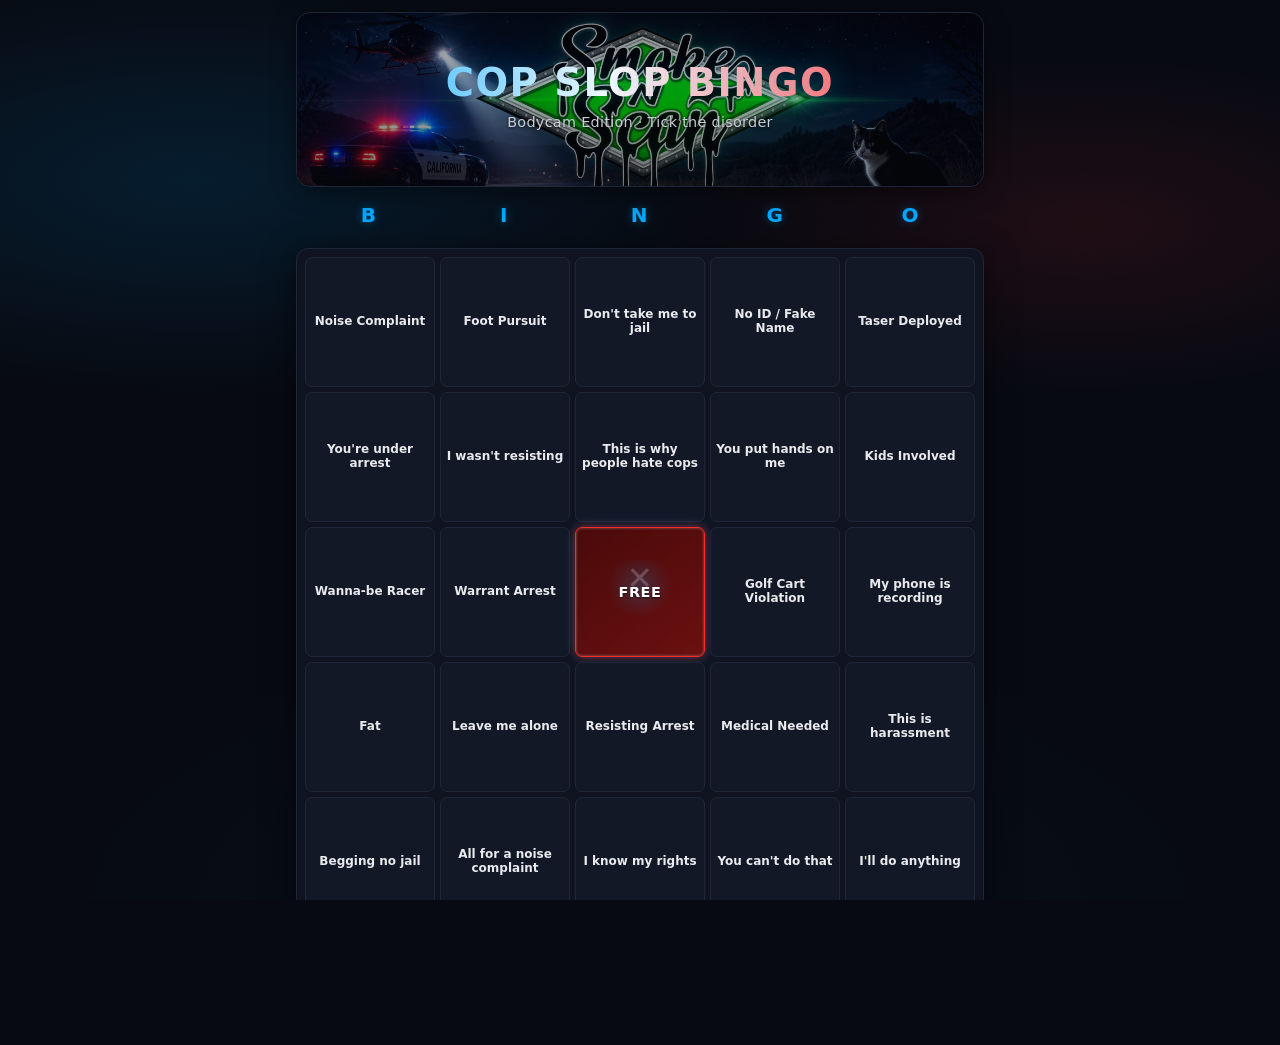
<file: index.html>
<!DOCTYPE html>
<html lang="en">
<head>
  <meta charset="UTF-8">
  <meta name="viewport" content="width=device-width, initial-scale=1.0">
  <title>Cop Slop Bingo</title>
  <meta name="description" content="Cop Slop Bingo is an interactive bingo game to play while watching law enforcement bodycam videos and streamer reactions from creators like Asmongold. Mark events in real-time for fun engagement during streams.">
  <meta property="og:title" content="Cop Slop Bingo">
  <meta property="og:description" content="Cop Slop Bingo is an interactive bingo game to play while watching law enforcement bodycam videos and streamer reactions from creators like Asmongold. Mark events in real-time for fun engagement during streams.">
  <meta property="og:type" content="website">
  <meta name="twitter:card" content="summary">
  <meta name="twitter:title" content="Cop Slop Bingo">
  <meta name="twitter:description" content="Cop Slop Bingo is an interactive bingo game to play while watching law enforcement bodycam videos and streamer reactions from creators like Asmongold. Mark events in real-time for fun engagement during streams.">
  <link rel="stylesheet" href="styles.css">
</head>
<body>
  <div class="app">
    <div class="top">
      <header>
        <h1>COP SLOP BINGO</h1>
        <p class="tagline">Bodycam Edition · Tick the disorder</p>
      </header>
    </div>

    <div id="how-to" class="how-to hidden">
      <h3>How to Play</h3>
      <ol>
        <li>Watch bodycam / arrest footage on stream with <a href="https://www.twitch.tv/zackrawrr" target=_blank >ZackRawrr</a>.</li>
        <li>Everyone starts on the same <strong>Daily Card</strong> so the whole chat can play along together.</li>
        <li>Click a square when that event happens.</li>
        <li>Get 5 in a row (horizontal, vertical, or diagonal) including FREE → BINGO!</li>
        <li>Want your own board? Hit "New Random Card". Switch back anytime with "Daily Card".</li>
      </ol>
      <p class="tip">Center FREE is always marked. Play along live. First to bingo wins chud bragging rights.</p>
      <button id="close-how-to" class="btn secondary small">Got it</button>
    </div>

    <div class="bingo-headers" aria-hidden="true">
      <span>B</span><span>I</span><span>N</span><span>G</span><span>O</span>
    </div>
    <div id="bingo-board" class="bingo-board" aria-label="Bingo card"></div>

    <div class="controls">
      <button id="daily-card-btn" class="btn primary">Daily Card</button>
      <button id="new-card-btn" class="btn secondary">New Random Card</button>
      <button id="how-to-btn" class="btn secondary">How to Play</button>
    </div>

    <div class="footer">
      <span>Cop Slop · Daily shared card · Pure CSS + JS · No tracking</span><br>
      <a href="https://ko-fi.com/nowteslafy" target="_blank" style="display: inline-flex; align-items: center; gap: 6px; color: #ff5e5b; text-decoration: none;">
        <svg width="16" height="16" viewBox="0 0 24 24" fill="none" stroke="currentColor" stroke-width="2" stroke-linecap="round" stroke-linejoin="round">
          <path d="M18 8h1a4 4 0 0 1 0 8h-1"></path>
          <path d="M2 8v11a2 2 0 0 0 2 2h12a2 2 0 0 0 2-2V8"></path>
          <path d="M6 4v4"></path>
          <path d="M10 4v4"></path>
          <path d="M14 4v4"></path>
        </svg>
        Buy me a Ko-fi
      </a>
    </div>
  </div>

  <!-- Bingo Overlay -->
  <div id="bingo-overlay" class="overlay hidden">
    <div class="confetti-container" id="confetti"></div>
    <div class="bingo-message">
      <div class="bingo-text">BINGO!</div>
      <p class="bingo-sub">You called it. What a piece of shit!</p>
      <button id="play-again-btn" class="btn primary large">It's Obvious</button>
    </div>
  </div>

  <script src="app.js"></script>
</body>
</html>
</file>
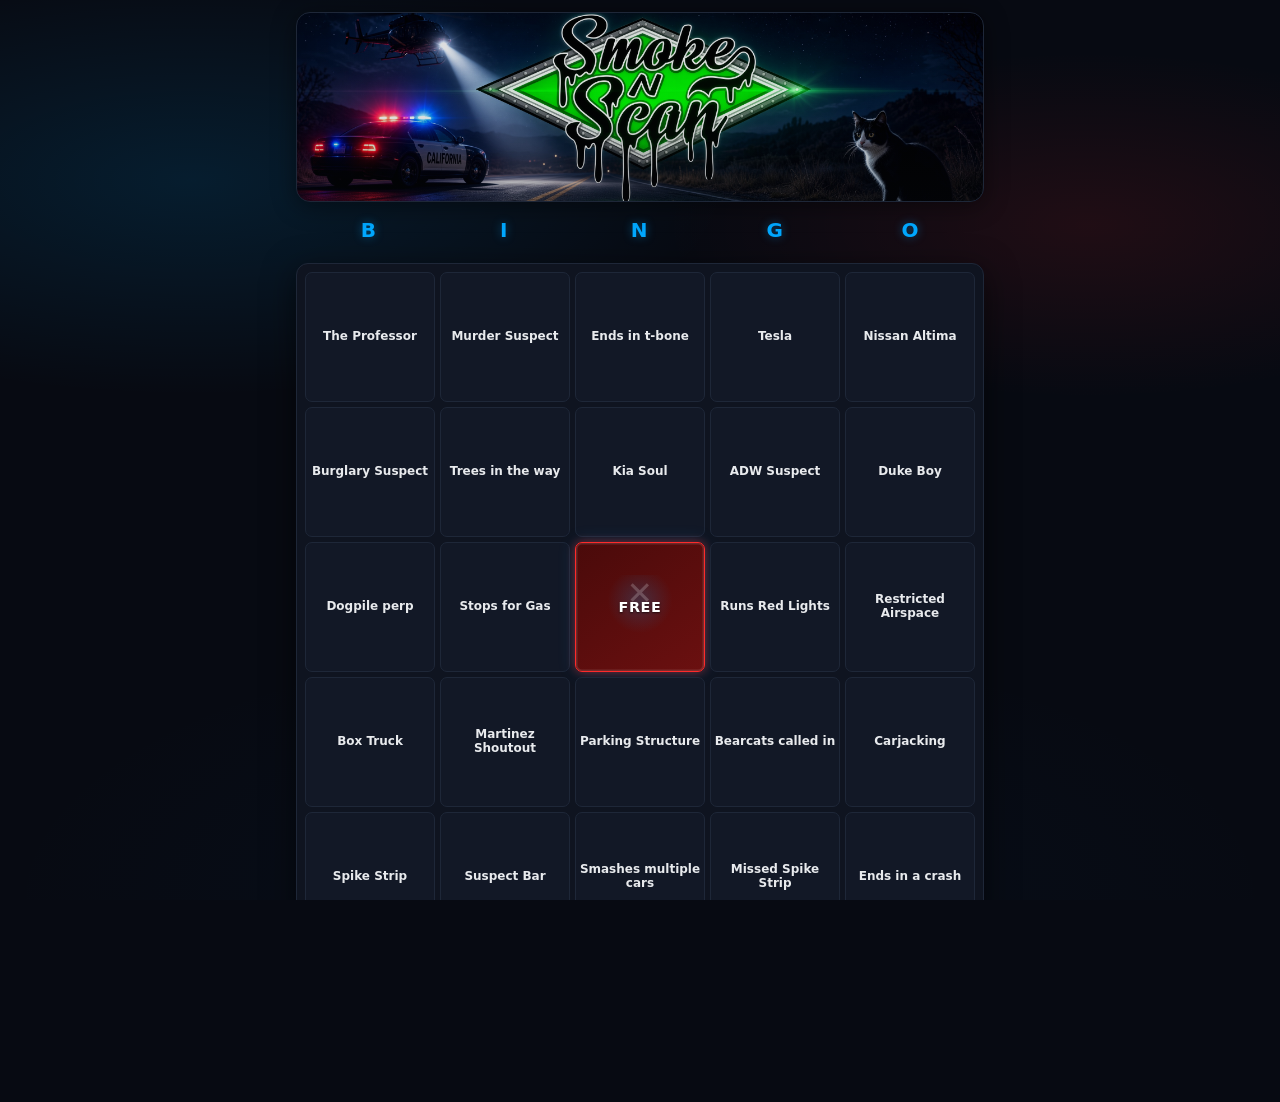
<file: chase/index.html>
<!DOCTYPE html>
<html lang="en">
<head>
  <meta charset="UTF-8">
  <meta name="viewport" content="width=device-width, initial-scale=1.0">
  <title>Cop Slop Chase Bingo</title>
  <meta name="description" content="Cop Slop Chase Bingo — play along live police chases with Smoke-n-Scan. Mark vehicles, events, and endings in real time during the stream.">
  <meta property="og:title" content="Cop Slop Chase Bingo">
  <meta property="og:description" content="Cop Slop Chase Bingo — play along live police chases with Smoke-n-Scan. Mark vehicles, events, and endings in real time during the stream.">
  <meta property="og:type" content="website">
  <meta name="twitter:card" content="summary">
  <meta name="twitter:title" content="Cop Slop Chase Bingo">
  <meta name="twitter:description" content="Cop Slop Chase Bingo — play along live police chases with Smoke-n-Scan. Mark vehicles, events, and endings in real time during the stream.">
  <link rel="stylesheet" href="styles.css">
</head>
<body>
  <div class="app">
    <div class="top" aria-hidden="true"></div>

    <div id="how-to" class="how-to hidden">
      <h3>How to Play</h3>
      <ol>
        <li>Watch live police chases with <a href="https://www.twitch.tv/smokenscan" target="_blank">Smoke-n-Scan</a>.</li>
        <li>Everyone starts on the same <strong>Daily Card</strong> so the whole chat can play along together.</li>
        <li>Click a square when that vehicle, event, or ending happens.</li>
        <li>Get 5 in a row (horizontal, vertical, or diagonal) including FREE → BINGO!</li>
        <li>Want your own board? Hit "New Random Card". Switch back anytime with "Daily Card".</li>
      </ol>
      <p class="tip">Center FREE is always marked. Play along live. First to bingo wins bragging rights.</p>
      <button id="close-how-to" class="btn secondary small">Got it</button>
    </div>

    <div class="bingo-headers" aria-hidden="true">
      <span>B</span><span>I</span><span>N</span><span>G</span><span>O</span>
    </div>
    <div id="bingo-board" class="bingo-board" aria-label="Bingo card"></div>

    <div class="controls">
      <button id="daily-card-btn" class="btn primary">Daily Card</button>
      <button id="new-card-btn" class="btn secondary">New Random Card</button>
      <button id="how-to-btn" class="btn secondary">How to Play</button>
    </div>

    <div class="footer">
      <span>Smoke-n-Scan Chases · Daily shared card · Pure CSS + JS · No tracking</span>
      <div class="theme-row">
        <button id="theme-toggle" class="theme-btn" aria-label="Play SNS theme" title="Play SNS theme">▶</button>
        <a href="sns-theme.mp3" download="sns-theme.mp3" class="theme-download">Download SNS theme</a>
      </div>
      <a href="https://ko-fi.com/nowteslafy" target="_blank" class="kofi-link">
        <svg width="16" height="16" viewBox="0 0 24 24" fill="none" stroke="currentColor" stroke-width="2" stroke-linecap="round" stroke-linejoin="round">
          <path d="M18 8h1a4 4 0 0 1 0 8h-1"></path>
          <path d="M2 8v11a2 2 0 0 0 2 2h12a2 2 0 0 0 2-2V8"></path>
          <path d="M6 4v4"></path>
          <path d="M10 4v4"></path>
          <path d="M14 4v4"></path>
        </svg>
        Buy me a Ko-fi
      </a>
    </div>
  </div>

  <audio id="sns-theme" src="sns-theme.mp3" preload="none"></audio>

  <!-- Bingo Overlay -->
  <div id="bingo-overlay" class="overlay hidden">
    <div class="confetti-container" id="confetti"></div>
    <div class="bingo-message">
      <div class="bingo-text">BINGO!</div>
      <p class="bingo-sub">You got 'em Billy!</p>
      <button id="play-again-btn" class="btn primary large">Smoke! 💨</button>
    </div>
  </div>

  <script src="app.js"></script>
</body>
</html>
</file>
<file: styles.css>
/* Cop Slop Bingo - Asmongold / ZackRawrr Bodycam Edition */

:root {
  --bg: #070a12;
  --surface: #0f1420;
  --border: #1e2738;
  --text: #e8eaed;
  --muted: #8b93a7;
  --cop-blue: #00a8ff;
  --cop-blue-dim: #0077cc;
  --cop-red: #ff2a2a;
  --cop-red-dim: #cc1a1a;
  --gold: #ffd600;
  --radius: 10px;
  --shadow: 0 8px 32px rgba(0,0,0,0.55);
  --font: system-ui, -apple-system, "Segoe UI", Roboto, "Helvetica Neue", Arial, sans-serif;
}

* {
  box-sizing: border-box;
  margin: 0;
  padding: 0;
}

html, body {
  height: 100%;
  background: var(--bg);
  color: var(--text);
  font-family: var(--font);
  line-height: 1.4;
  overflow-x: hidden;
}

body {
  display: flex;
  justify-content: center;
  min-height: 100vh;
  background-color: var(--bg);
  background-image:
    radial-gradient(ellipse 70% 40% at 15% 20%, rgba(0, 168, 255, 0.12), transparent 60%),
    radial-gradient(ellipse 60% 35% at 85% 25%, rgba(255, 42, 42, 0.10), transparent 55%),
    radial-gradient(ellipse 50% 30% at 50% 100%, rgba(0, 100, 180, 0.05), transparent);
}

.app {
  width: 100%;
  max-width: 720px;
  padding: 0.75rem 1rem 1.75rem;
  display: flex;
  flex-direction: column;
  gap: 0.9rem;
}

/* ===== Top section (header + controls) with photo background ===== */
.top {
  position: relative;
  border-radius: 14px;
  overflow: hidden;
  background-color: #0a1220;
  background-image: url("banner.jpg");
  background-size: cover;
  background-position: center 20%;
  background-repeat: no-repeat;
  padding: 1.1rem 1rem 1.15rem;
  min-height: 175px;
  display: flex;
  flex-direction: column;
  justify-content: center;
  box-shadow: 0 4px 24px rgba(0,0,0,0.45);
  border: 1px solid var(--border);
}

/* Soft dark overlay so title + buttons stay readable while photo remains visible */
.top::before {
  content: "";
  position: absolute;
  inset: 0;
  background: linear-gradient(
    180deg,
    rgba(7, 10, 18, 0.45) 0%,
    rgba(7, 10, 18, 0.35) 40%,
    rgba(7, 10, 18, 0.55) 100%
  );
  pointer-events: none;
  z-index: 0;
}

.top > * {
  position: relative;
  z-index: 1;
}

/* Header */
header {
  text-align: center;
  padding: 0 0 0.65rem;
}

h1 {
  font-size: clamp(1.7rem, 5.5vw, 2.4rem);
  font-weight: 800;
  letter-spacing: 0.04em;
  background: linear-gradient(90deg, var(--cop-blue), #fff 45%, var(--cop-red));
  -webkit-background-clip: text;
  background-clip: text;
  color: transparent;
  text-shadow: 0 0 30px rgba(0, 168, 255, 0.25);
  margin-bottom: 0.1rem;
}

.tagline {
  color: #c8cdd8;
  font-size: 0.9rem;
  font-weight: 500;
  letter-spacing: 0.02em;
  text-shadow: 0 1px 3px rgba(0,0,0,0.7);
}

a {
  color: var(--cop-blue);
}

/* Controls — below bingo board (match /chase layout) */
.controls {
  display: flex;
  gap: 0.6rem;
  justify-content: center;
  flex-wrap: wrap;
}

.btn {
  appearance: none;
  border: none;
  border-radius: 999px;
  padding: 0.65rem 1.25rem;
  font-size: 0.9rem;
  font-weight: 700;
  cursor: pointer;
  transition: transform 0.15s ease, box-shadow 0.15s ease, background 0.15s;
  font-family: inherit;
  letter-spacing: 0.02em;
}

.btn:active {
  transform: scale(0.97);
}

.btn.primary {
  background: linear-gradient(135deg, var(--cop-blue), var(--cop-blue-dim));
  color: #000;
  box-shadow: 0 4px 18px rgba(0, 168, 255, 0.35);
}

.btn.primary:hover {
  box-shadow: 0 0 0 2px var(--cop-blue), 0 0 18px rgba(0, 168, 255, 0.5), 0 0 28px rgba(255, 42, 42, 0.25);
  transform: translateY(-1px);
}

.btn.secondary {
  background: var(--surface);
  color: var(--text);
  border: 1px solid var(--border);
}

.btn.secondary:hover {
  border-color: var(--cop-blue);
  color: var(--cop-blue);
  box-shadow: 0 0 12px rgba(0, 168, 255, 0.2);
}

.btn.small {
  padding: 0.4rem 0.9rem;
  font-size: 0.82rem;
}

.btn.large {
  padding: 0.85rem 1.8rem;
  font-size: 1.05rem;
}

/* How to */
.how-to {
  background: var(--surface);
  border: 1px solid var(--border);
  border-radius: var(--radius);
  padding: 1.1rem 1.3rem;
  font-size: 0.92rem;
  box-shadow: var(--shadow);
}

.how-to.hidden {
  display: none;
}

.how-to h3 {
  margin-bottom: 0.65rem;
  color: var(--cop-blue);
  font-size: 1.05rem;
}

.how-to ol {
  margin: 0 0 0.65rem 1.15rem;
  color: var(--text);
}

.how-to li {
  margin-bottom: 0.3rem;
}

.how-to .tip {
  color: var(--muted);
  font-size: 0.85rem;
  margin-bottom: 0.9rem;
  font-style: italic;
}

/* Bingo Board */
.bingo-board {
  display: grid;
  grid-template-columns: repeat(5, 1fr);
  gap: 5px;
  background: var(--surface);
  padding: 8px;
  border-radius: 12px;
  border: 1px solid var(--border);
  box-shadow: var(--shadow);
  user-select: none;
}

.cell {
  aspect-ratio: 1;
  background: #121826;
  border: 1px solid var(--border);
  border-radius: 7px;
  display: flex;
  align-items: center;
  justify-content: center;
  text-align: center;
  padding: 5px 3px;
  font-size: clamp(0.55rem, 2vw, 0.75rem);
  font-weight: 600;
  line-height: 1.15;
  cursor: pointer;
  transition: background 0.18s, border-color 0.18s, transform 0.12s, box-shadow 0.18s;
  position: relative;
  overflow: hidden;
  color: var(--text);
}

.cell:hover:not(.free):not(.marked) {
  border-color: transparent;
  background: #1a2235;
  transform: scale(1.04);
  z-index: 1;
  box-shadow:
    0 0 0 1.5px var(--cop-blue),
    0 0 12px rgba(0, 168, 255, 0.45),
    0 0 20px rgba(255, 42, 42, 0.25);
}

.cell:active:not(.free) {
  transform: scale(0.96);
}

/* FREE center */
.cell.free {
  background: linear-gradient(145deg, #0a1a3a, #0d2248);
  border-color: var(--cop-blue);
  color: var(--gold);
  font-weight: 800;
  font-size: clamp(0.7rem, 2.2vw, 0.9rem);
  letter-spacing: 0.04em;
  cursor: default;
  box-shadow: inset 0 0 20px rgba(0, 168, 255, 0.15), 0 0 10px rgba(0, 168, 255, 0.2);
}

.cell.free::before {
  content: "";
  position: absolute;
  inset: 0;
  background: radial-gradient(circle at 50% 40%, rgba(0, 168, 255, 0.2), transparent 65%);
  pointer-events: none;
}

.cell.free span {
  position: relative;
  z-index: 1;
  text-shadow: 0 1px 3px rgba(0,0,0,0.8), 0 0 8px rgba(255, 214, 0, 0.5);
}

/* Marked - red/blue cop light theme */
.cell.marked {
  background: linear-gradient(145deg, #4a0a0a, #6b1010);
  border-color: var(--cop-red);
  color: #fff;
  box-shadow:
    inset 0 0 0 1.5px rgba(255,255,255,0.12),
    0 0 10px rgba(255, 42, 42, 0.45),
    0 0 18px rgba(0, 168, 255, 0.2);
}

.cell.marked::before {
  content: "✕";
  position: absolute;
  font-size: 2.2em;
  font-weight: 900;
  color: rgba(255,255,255,0.2);
  top: 50%;
  left: 50%;
  transform: translate(-50%, -50%);
  pointer-events: none;
  z-index: 0;
}

.cell.marked span {
  position: relative;
  z-index: 1;
  text-shadow: 0 1px 2px rgba(0,0,0,0.6);
}

/* BINGO headers */
.bingo-headers {
  display: grid;
  grid-template-columns: repeat(5, 1fr);
  gap: 5px;
  margin-bottom: 4px;
  padding: 0 8px;
}

.bingo-headers span {
  text-align: center;
  font-weight: 800;
  font-size: 1.25rem;
  color: var(--cop-blue);
  letter-spacing: 0.08em;
  text-shadow: 0 0 10px rgba(0, 168, 255, 0.4);
}

/* Footer */
.footer {
  text-align: center;
  color: var(--muted);
  font-size: 0.72rem;
  padding-top: 0.35rem;
  opacity: 0.85;
}

/* ===== Overlay + Confetti + Cop Lights ===== */
.overlay {
  position: fixed;
  inset: 0;
  background: rgba(0, 0, 0, 0.78);
  display: flex;
  align-items: center;
  justify-content: center;
  z-index: 100;
  backdrop-filter: blur(5px);
  animation: fadeIn 0.25s ease;
}

.overlay.hidden {
  display: none;
}

/* Flashing cop lights on the overlay */
.overlay::before {
  content: "";
  position: absolute;
  inset: 0;
  background: linear-gradient(90deg, rgba(255, 42, 42, 0.22), transparent 40%, transparent 60%, rgba(0, 168, 255, 0.22));
  animation: copFlash 0.55s ease-in-out infinite alternate;
  pointer-events: none;
  z-index: 0;
}

@keyframes copFlash {
  0% {
    background: linear-gradient(90deg, rgba(255, 42, 42, 0.28), transparent 45%, transparent 55%, rgba(0, 168, 255, 0.12));
    opacity: 0.9;
  }
  100% {
    background: linear-gradient(90deg, rgba(255, 42, 42, 0.1), transparent 45%, transparent 55%, rgba(0, 168, 255, 0.3));
    opacity: 1;
  }
}

@keyframes fadeIn {
  from { opacity: 0; }
  to { opacity: 1; }
}

.bingo-message {
  text-align: center;
  z-index: 2;
  padding: 1.75rem;
  position: relative;
}

.bingo-text {
  font-size: clamp(3.6rem, 16vw, 7rem);
  font-weight: 900;
  letter-spacing: 0.05em;
  background: linear-gradient(90deg, var(--gold), #fff, var(--cop-blue));
  -webkit-background-clip: text;
  background-clip: text;
  color: transparent;
  text-shadow: 0 0 50px rgba(255, 214, 0, 0.45);
  animation: popIn 0.45s cubic-bezier(0.175, 0.885, 0.32, 1.275);
  line-height: 1;
  margin-bottom: 0.4rem;
}

@keyframes popIn {
  0% { transform: scale(0.25); opacity: 0; }
  100% { transform: scale(1); opacity: 1; }
}

.bingo-sub {
  font-size: 1.15rem;
  color: #c0c5d0;
  margin-bottom: 1.5rem;
  font-weight: 500;
}

/* Confetti */
.confetti-container {
  position: absolute;
  inset: 0;
  overflow: hidden;
  pointer-events: none;
  z-index: 1;
}

.confetti {
  position: absolute;
  top: -30px;
  opacity: 0.95;
  animation: fall linear forwards;
  font-size: 1.1rem;
  line-height: 1;
  will-change: transform;
}

.confetti.dot {
  width: 8px;
  height: 8px;
  border-radius: 50%;
  font-size: 0;
}

@keyframes fall {
  to {
    transform: translateY(110vh) rotate(720deg);
    opacity: 0;
  }
}

/* Responsive — phones only. Taller banner clears a typical iOS PiP window. */
@media (max-width: 480px) {
  .app {
    padding: 0.5rem 0.5rem 1.25rem;
    gap: 0.7rem;
  }
  .top {
    min-height: 250px;
    padding: 0.85rem 0.75rem 0.9rem;
  }
  .cell {
    font-size: 0.52rem;
    padding: 3px 2px;
  }
  .bingo-board {
    gap: 3px;
    padding: 5px;
  }
  h1 {
    font-size: 1.55rem;
  }
  .btn {
    padding: 0.55rem 1rem;
    font-size: 0.82rem;
  }
}
</file>
<file: chase/styles.css>
/* Cop Slop Chase Bingo - Smoke-n-Scan Edition */

:root {
  --bg: #070a12;
  --surface: #0f1420;
  --border: #1e2738;
  --text: #e8eaed;
  --muted: #8b93a7;
  --cop-blue: #00a8ff;
  --cop-blue-dim: #0077cc;
  --cop-red: #ff2a2a;
  --cop-red-dim: #cc1a1a;
  --gold: #ffd600;
  --radius: 10px;
  --shadow: 0 8px 32px rgba(0,0,0,0.55);
  --font: system-ui, -apple-system, "Segoe UI", Roboto, "Helvetica Neue", Arial, sans-serif;
}

* {
  box-sizing: border-box;
  margin: 0;
  padding: 0;
}

html, body {
  height: 100%;
  background: var(--bg);
  color: var(--text);
  font-family: var(--font);
  line-height: 1.4;
  overflow-x: hidden;
}

body {
  display: flex;
  justify-content: center;
  min-height: 100vh;
  background-color: var(--bg);
  background-image:
    radial-gradient(ellipse 70% 40% at 15% 20%, rgba(0, 168, 255, 0.12), transparent 60%),
    radial-gradient(ellipse 60% 35% at 85% 25%, rgba(255, 42, 42, 0.10), transparent 55%),
    radial-gradient(ellipse 50% 30% at 50% 100%, rgba(0, 100, 180, 0.05), transparent);
}

.app {
  width: 100%;
  max-width: 720px;
  padding: 0.75rem 1rem 1.75rem;
  display: flex;
  flex-direction: column;
  gap: 0.9rem;
}

/* ===== Banner (image only) ===== */
.top {
  position: relative;
  border-radius: 14px;
  overflow: hidden;
  background-color: #0a1220;
  background-image: url("banner.jpg");
  background-size: cover;
  background-position: center center;
  background-repeat: no-repeat;
  min-height: 190px;
  box-shadow: 0 4px 24px rgba(0,0,0,0.45);
  border: 1px solid var(--border);
}

.top::before {
  content: "";
  position: absolute;
  inset: 0;
  background: linear-gradient(
    180deg,
    rgba(7, 10, 18, 0.15) 0%,
    rgba(7, 10, 18, 0.10) 50%,
    rgba(7, 10, 18, 0.35) 100%
  );
  pointer-events: none;
  z-index: 0;
}

a {
  color: var(--cop-blue);
}

/* Controls — below bingo board */
.controls {
  display: flex;
  gap: 0.6rem;
  justify-content: center;
  flex-wrap: wrap;
}

.btn {
  appearance: none;
  border: none;
  border-radius: 999px;
  padding: 0.65rem 1.25rem;
  font-size: 0.9rem;
  font-weight: 700;
  cursor: pointer;
  transition: transform 0.15s ease, box-shadow 0.15s ease, background 0.15s;
  font-family: inherit;
  letter-spacing: 0.02em;
}

.btn:active {
  transform: scale(0.97);
}

.btn.primary {
  background: linear-gradient(135deg, var(--cop-blue), var(--cop-blue-dim));
  color: #000;
  box-shadow: 0 4px 18px rgba(0, 168, 255, 0.35);
}

.btn.primary:hover {
  box-shadow: 0 0 0 2px var(--cop-blue), 0 0 18px rgba(0, 168, 255, 0.5), 0 0 28px rgba(255, 42, 42, 0.25);
  transform: translateY(-1px);
}

.btn.secondary {
  background: var(--surface);
  color: var(--text);
  border: 1px solid var(--border);
}

.btn.secondary:hover {
  border-color: var(--cop-blue);
  color: var(--cop-blue);
  box-shadow: 0 0 12px rgba(0, 168, 255, 0.2);
}

.btn.small {
  padding: 0.4rem 0.9rem;
  font-size: 0.82rem;
}

.btn.large {
  padding: 0.85rem 1.8rem;
  font-size: 1.05rem;
}

/* How to */
.how-to {
  background: var(--surface);
  border: 1px solid var(--border);
  border-radius: var(--radius);
  padding: 1.1rem 1.3rem;
  font-size: 0.92rem;
  box-shadow: var(--shadow);
}

.how-to.hidden {
  display: none;
}

.how-to h3 {
  margin-bottom: 0.65rem;
  color: var(--cop-blue);
  font-size: 1.05rem;
}

.how-to ol {
  margin: 0 0 0.65rem 1.15rem;
  color: var(--text);
}

.how-to li {
  margin-bottom: 0.3rem;
}

.how-to .tip {
  color: var(--muted);
  font-size: 0.85rem;
  margin-bottom: 0.9rem;
  font-style: italic;
}

/* Bingo Board */
.bingo-board {
  display: grid;
  grid-template-columns: repeat(5, 1fr);
  gap: 5px;
  background: var(--surface);
  padding: 8px;
  border-radius: 12px;
  border: 1px solid var(--border);
  box-shadow: var(--shadow);
  user-select: none;
}

.cell {
  aspect-ratio: 1;
  background: #121826;
  border: 1px solid var(--border);
  border-radius: 7px;
  display: flex;
  align-items: center;
  justify-content: center;
  text-align: center;
  padding: 5px 3px;
  font-size: clamp(0.55rem, 2vw, 0.75rem);
  font-weight: 600;
  line-height: 1.15;
  cursor: pointer;
  transition: background 0.18s, border-color 0.18s, transform 0.12s, box-shadow 0.18s;
  position: relative;
  overflow: hidden;
  color: var(--text);
}

.cell:hover:not(.free):not(.marked) {
  border-color: transparent;
  background: #1a2235;
  transform: scale(1.04);
  z-index: 1;
  box-shadow:
    0 0 0 1.5px var(--cop-blue),
    0 0 12px rgba(0, 168, 255, 0.45),
    0 0 20px rgba(255, 42, 42, 0.25);
}

.cell:active:not(.free) {
  transform: scale(0.96);
}

.cell.free {
  background: linear-gradient(145deg, #0a1a3a, #0d2248);
  border-color: var(--cop-blue);
  color: var(--gold);
  font-weight: 800;
  font-size: clamp(0.7rem, 2.2vw, 0.9rem);
  letter-spacing: 0.04em;
  cursor: default;
  box-shadow: inset 0 0 20px rgba(0, 168, 255, 0.15), 0 0 10px rgba(0, 168, 255, 0.2);
}

.cell.free::before {
  content: "";
  position: absolute;
  inset: 0;
  background: radial-gradient(circle at 50% 40%, rgba(0, 168, 255, 0.2), transparent 65%);
  pointer-events: none;
}

.cell.free span {
  position: relative;
  z-index: 1;
  text-shadow: 0 1px 3px rgba(0,0,0,0.8), 0 0 8px rgba(255, 214, 0, 0.5);
}

.cell.marked {
  background: linear-gradient(145deg, #4a0a0a, #6b1010);
  border-color: var(--cop-red);
  color: #fff;
  box-shadow:
    inset 0 0 0 1.5px rgba(255,255,255,0.12),
    0 0 10px rgba(255, 42, 42, 0.45),
    0 0 18px rgba(0, 168, 255, 0.2);
}

.cell.marked::before {
  content: "✕";
  position: absolute;
  font-size: 2.2em;
  font-weight: 900;
  color: rgba(255,255,255,0.2);
  top: 50%;
  left: 50%;
  transform: translate(-50%, -50%);
  pointer-events: none;
  z-index: 0;
}

.cell.marked span {
  position: relative;
  z-index: 1;
  text-shadow: 0 1px 2px rgba(0,0,0,0.6);
}

.bingo-headers {
  display: grid;
  grid-template-columns: repeat(5, 1fr);
  gap: 5px;
  margin-bottom: 4px;
  padding: 0 8px;
}

.bingo-headers span {
  text-align: center;
  font-weight: 800;
  font-size: 1.25rem;
  color: var(--cop-blue);
  letter-spacing: 0.08em;
  text-shadow: 0 0 10px rgba(0, 168, 255, 0.4);
}

/* Footer */
.footer {
  text-align: center;
  color: var(--muted);
  font-size: 0.72rem;
  padding-top: 0.35rem;
  opacity: 0.9;
  display: flex;
  flex-direction: column;
  align-items: center;
  gap: 0.55rem;
}

.theme-row {
  display: inline-flex;
  align-items: center;
  gap: 0.5rem;
}

.theme-btn {
  appearance: none;
  width: 28px;
  height: 28px;
  border-radius: 50%;
  border: 1px solid rgba(255,255,255,0.2);
  background: rgba(15, 20, 32, 0.85);
  color: var(--text);
  font-size: 0.7rem;
  line-height: 1;
  cursor: pointer;
  display: inline-flex;
  align-items: center;
  justify-content: center;
  transition: background 0.15s, border-color 0.15s, box-shadow 0.15s;
  padding: 0;
}

.theme-btn:hover {
  border-color: var(--cop-blue);
  color: var(--cop-blue);
  box-shadow: 0 0 10px rgba(0, 168, 255, 0.25);
}

.theme-btn.playing {
  border-color: var(--cop-red);
  color: var(--cop-red);
  box-shadow: 0 0 10px rgba(255, 42, 42, 0.3);
}

.theme-download {
  color: var(--cop-blue);
  text-decoration: none;
  font-size: 0.75rem;
  font-weight: 600;
}

.theme-download:hover {
  text-decoration: underline;
}

.kofi-link {
  display: inline-flex;
  align-items: center;
  gap: 6px;
  color: #ff5e5b;
  text-decoration: none;
  font-size: 0.75rem;
}

/* Overlay + Confetti + Cop Lights */
.overlay {
  position: fixed;
  inset: 0;
  background: rgba(0, 0, 0, 0.78);
  display: flex;
  align-items: center;
  justify-content: center;
  z-index: 100;
  backdrop-filter: blur(5px);
  animation: fadeIn 0.25s ease;
}

.overlay.hidden {
  display: none;
}

.overlay::before {
  content: "";
  position: absolute;
  inset: 0;
  background: linear-gradient(90deg, rgba(255, 42, 42, 0.22), transparent 40%, transparent 60%, rgba(0, 168, 255, 0.22));
  animation: copFlash 0.55s ease-in-out infinite alternate;
  pointer-events: none;
  z-index: 0;
}

@keyframes copFlash {
  0% {
    background: linear-gradient(90deg, rgba(255, 42, 42, 0.28), transparent 45%, transparent 55%, rgba(0, 168, 255, 0.12));
    opacity: 0.9;
  }
  100% {
    background: linear-gradient(90deg, rgba(255, 42, 42, 0.1), transparent 45%, transparent 55%, rgba(0, 168, 255, 0.3));
    opacity: 1;
  }
}

@keyframes fadeIn {
  from { opacity: 0; }
  to { opacity: 1; }
}

.bingo-message {
  text-align: center;
  z-index: 2;
  padding: 1.75rem;
  position: relative;
}

.bingo-text {
  font-size: clamp(3.6rem, 16vw, 7rem);
  font-weight: 900;
  letter-spacing: 0.05em;
  background: linear-gradient(90deg, var(--gold), #fff, var(--cop-blue));
  -webkit-background-clip: text;
  background-clip: text;
  color: transparent;
  text-shadow: 0 0 50px rgba(255, 214, 0, 0.45);
  animation: popIn 0.45s cubic-bezier(0.175, 0.885, 0.32, 1.275);
  line-height: 1;
  margin-bottom: 0.4rem;
}

@keyframes popIn {
  0% { transform: scale(0.25); opacity: 0; }
  100% { transform: scale(1); opacity: 1; }
}

.bingo-sub {
  font-size: 1.15rem;
  color: #c0c5d0;
  margin-bottom: 1.5rem;
  font-weight: 500;
}

.confetti-container {
  position: absolute;
  inset: 0;
  overflow: hidden;
  pointer-events: none;
  z-index: 1;
}

.confetti {
  position: absolute;
  top: -30px;
  opacity: 0.95;
  animation: fall linear forwards;
  font-size: 1.1rem;
  line-height: 1;
  will-change: transform;
}

.confetti.dot {
  width: 8px;
  height: 8px;
  border-radius: 50%;
  font-size: 0;
}

@keyframes fall {
  to {
    transform: translateY(110vh) rotate(720deg);
    opacity: 0;
  }
}

@media (max-width: 480px) {
  .app {
    padding: 0.5rem 0.5rem 1.25rem;
    gap: 0.7rem;
  }
  .top {
    min-height: 150px;
  }
  .cell {
    font-size: 0.52rem;
    padding: 3px 2px;
  }
  .bingo-board {
    gap: 3px;
    padding: 5px;
  }
  .btn {
    padding: 0.55rem 1rem;
    font-size: 0.82rem;
  }
}
</file>
